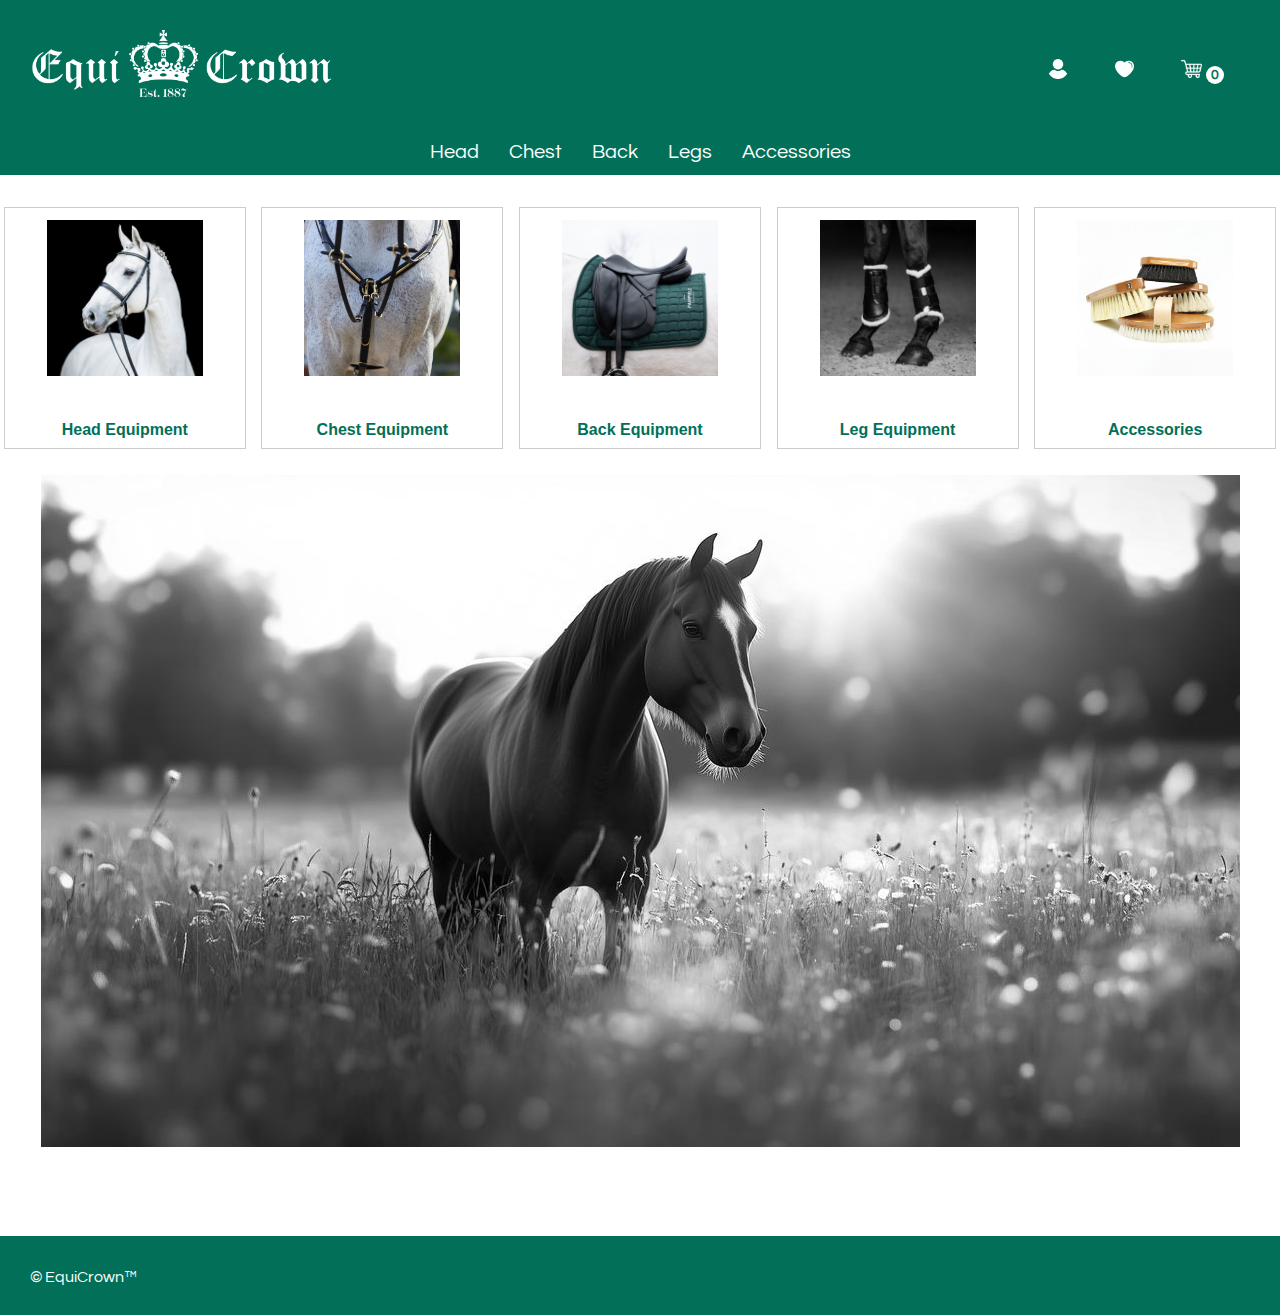
<file: index.html>
<!DOCTYPE html>
<html lang="en">
  <head>
    <meta charset="UTF-8" />
    <meta name="viewport" content="width=device-width, initial-scale=1.0" />
    <title>EquiCrown™</title>
    <link rel="stylesheet" href="Style/main.css" />
    <script src="Script/main.js" defer></script>

    <link rel="preconnect" href="https://fonts.googleapis.com" />
    <link rel="preconnect" href="https://fonts.gstatic.com" crossorigin />
    <link
      href="https://fonts.googleapis.com/css2?family=Questrial&display=swap"
      rel="stylesheet"
    />
  </head>
  <body>
    <header>
      <div class="logo">
        <a href="index.html"
          ><img
            src="images/EquiCrown-long-white-est.png"
            alt="EquiCrown logo long white version with ets. 1887"
        /></a>
      </div>
      <div class="icons">
        <div id="i1">
          <img src="images/user.png" alt="your account icon"/>
        </div>
        <div id="i2">
          <img src="images/whiteheart.png" alt="your favourites icon"/>
        </div>
        <div id="i3">
          <a href="checkout.html"
            ><img src="images/shopping-cart.png" alt="your shopping cart icon"
          /></a>
          <span id="cart">0</span>
        </div>
      </div>
    </header>

    <nav>
      <a href="head.html">Head</a>
      <a href="chest.html">Chest</a>
      <a href="back.html">Back</a>
      <a href="leg.html">Legs</a>
      <a href="">Accessories</a>
    </nav>

   
      <div class="boxcontainer">

        <div class="box" id="one"><img src="images/head.jpg" alt="head equipment ad" />
          <p class="boxText"><a href="head.html">Head Equipment</a></p>
        </div>

        <div class="box" id="two"><img src="images/chest.jpg" alt="chest equipment ad">
          <p class="boxText"><a href="chest.html">Chest Equipment</a></p>
        </div>

        <div class="box" id="three"><img src="images/back.jpg" alt="back equipment ad">
          <p class="boxText"><a href="back.html">Back Equipment</a></p>
        </div>

        <div class="box" id="four"><img src="images/legs.jpg" alt="leg equipment ad">
          <p class="boxText"><a href="leg.html">Leg Equipment</a></p>
        </div>

        <div class="box" id="five"><img src="images/accessories.jpg" alt="accessories equipment ad">
          <p class="boxText"><a href="accessories.html">Accessories</a></p>
        </div>
      </div>


    <div class="fpImage">
      <img src="images/home.jpg" alt="front page image">
    </div>


     <main>
    



    <footer>© EquiCrown™</footer>
  </body>
</html>
</file>
<file: Style/main.css>
/* Home Page */
body {
  margin: 0;
}

header {
  display: flex;
  justify-content: space-between;
  align-items: center;
  background-color: #027059;
  padding: 30px;
}

.logo img {
  max-width: 30%;
}

.icons img {
  max-width: 30%;
}
.icons {
  display: flex;
}

.icons #i3 span {
  color: #027059;
  font-family: 'Questrial', sans-serif;
  font-size: 14px;
  font-weight: bold;
  background-color: rgb(255, 255, 255);
  padding: 2px 5px;
  border-radius: 50%;
}


/* Categories */
nav {
  display: flex;
  justify-content: center;
  font-family: "Questrial", serif;
  background-color: #027059;
  gap: 30px;
}

/* Category links */
nav a {
  text-decoration: none;
  color: white;
  margin-bottom: 1%;
  font-size: 20px;
}

/* Contains all ad boxes */
.boxcontainer {
  display: flex;
  justify-content: center;
  gap: 0.5em;
}

.boxcontainer-ecom {
  display: grid;
  grid-template-columns: repeat(5, 1fr);
  grid-template-rows: repeat(2, 1fr);
  text-align: center;
  gap: 0.5em;
}

.fpImage{
  display: flex;
  justify-content: center;
}
.fpImage img{  
  max-width: 100%;
  padding: 2%;
}

/* If the display is smaller than 1100 pixels it goes down from 5 to 3 columns */
@media screen and (max-width: 1100px) {
  .boxcontainer {
    display: grid; 
    grid-template-columns: repeat(3, 1fr);
    grid-template-rows: auto !important;
    gap: 10px;
    justify-content: center;
    width: 100%;
  }
}
@media screen and (max-width: 800px) {
  .boxcontainer {
    display: grid; 
    grid-template-columns: repeat(2, 1fr);
    grid-template-rows: auto !important;
    gap: 10px;
    justify-content: center;
    width: 100%;
  }
}

nav a:hover {
  animation: hoverEffect 0.3s forwards;
}
nav a {
  animation: hoverOutEffect 0.3s forwards;
}
@keyframes hoverEffect {
  0% {
    color: #ffffff;
  }
  100% {
    color: black;
  }
}
@keyframes hoverOutEffect {
  0% {
    color: black;
  }
  100% {
    color:#ffffff;
  }
}
/* Focuses on the header texts */





/* Chest Page */
.CImages {
  justify-content: center;
  display: flex;
  gap: 10px;
  margin-top: -15%;

}
.CImages img {
  max-width: 40%;
}



/* Head Page */
.box img {
  max-width: 65%;
  margin-top: -25%;
}
/* ad-boxes */
.box {
  width: 15em;
  height: 15em;
  margin: auto;
  background-color: rgb(255, 255, 255);
  display: flex;
  align-items: center;
  justify-content: center;
  font-weight: bold;
  border: 1px solid #ccc;
  margin-top: 2em;
}

.boxText {
  position: absolute;
  margin-top: 220px;
  color: #027059;
  font-family: "scotch-display", sans-serif;
  font-weight: bold;
  font-style: normal;
}

.boxText a {
  text-decoration: none;
  color: #027059;
  font-family: "scotch-display", sans-serif;
}



.addtocart img{
  scale: 0.7;
}

/* + - images */
.cartadder img{
  max-width: 30%;
  cursor: pointer;
}



/* Apply the animation on hover */
nav a:hover {
  animation: hoverEffect 0.3s forwards;
}

/* Apply the reverse animation when not hovering */
nav a {
  animation: hoverOutEffect 0.3s forwards;
}


@media screen and (max-width: 1100px) {
  .boxcontainer-ecom {
    display: grid; 
    grid-template-columns: repeat(3, 1fr);
    grid-template-rows: auto !important;
    gap: 10px;
    justify-content: center;
    width: 100%;
  }
}
@media screen and (max-width: 800px) {
  .boxcontainer-ecom {
    display: grid; 
    grid-template-columns: repeat(2, 1fr);
    grid-template-rows: auto !important;
    gap: 10px;
    justify-content: center;
    width: 100%;
  }
}


/* Detail Page Dressage Bridle */
.bridleImage img {
  max-width: 40%;
  padding: 3%;
}

.bridleImage {
  display: flex;
  flex-direction: row;
  align-items: flex-start;
}

.bridleDetails {
  display: flex;
  flex-direction: column;
  margin-left: 10%;
}

.bridleText{
  display: flex;
  flex-direction: column;
}

h1{
  padding-top: 8%;
  color: #027059;
  font-family: "scotch-display", sans-serif;
  font-size: 40px;
}
h2{
  color: #027059;
  font-family: "scotch-display", sans-serif;
  font-size: 26px;
}

h3{
  color: #027059;
  font-family: "Questrial", serif;
  font-size: 20px;
  margin-bottom: -2%;
}





.info{
  max-width: 70%;
  color: #000000;
  font-family: "Questrial", serif;
  font-size: 18px;
  padding-bottom: 5%;
}

/* Options for product */
.Colors{
  color: #027059;
  font-family: "Questrial", serif;
  font-size: 20px;
  padding: 5px;
}
.Size{
  color: #027059;
  font-family: "Questrial", serif;
  font-size: 20px;
  padding: 5px;
}
.quantity{
  box-sizing: content-box;
  padding: 5px;
  justify-content: center;
}
.button{
  justify-content: left;
  bottom: 10%;
  background-color: #027059;
  color: white;
  padding: 5px 10px;
  border-radius: 5px;
  font-size: 16px;
  border: #027059;
}

.addtocart{
  margin-top: 2%;
  background-color: #027059;
  color: white;
  padding: 10px 15px;
  border-radius: 5px;
  font-size: 16px;
  border: #027059;
}


/* Checkout page (Shopping Cart) */
h5{
  margin-top: 2%;
  margin-left: 2%;
  color: #027059;
  font-family: "scotch-display", sans-serif;
  font-size: 40px;
}

.checkoutbtn {
  padding: 7px 15px;
  background-color: #027059;
  color: #ffffff;
  font-size: 20px;
  border: none;
  cursor: pointer;
  display: block;
  margin: 50px auto 0;
  text-align: center;
  width: fit-content;
}


.listCart img{
  width: 20%;
  padding-bottom: 10px;

}
.listCart{
  display: flex;
  flex-direction: column;
  align-items: center;
  color: #027059;
  font-family: "Questrial", serif;
  font-size: 20px;
  padding: 5px;
  text-align: center;
}

.minus {
  display: inline-flex;
  justify-content: center;
  align-items: center;
  width: 30px;
  height: 30px;
  background-color: #027059;
  border-radius: 50%;
  color: #ffffff;
  font-size: 20px;
  cursor: pointer;
  text-align: center;
}
.plus {
  display: inline-flex;
  justify-content: center;
  align-items: center;
  width: 30px;
  height: 30px;
  background-color: #027059;
  border-radius: 50%;
  color: #ffffff;
  font-size: 20px;
  cursor: pointer;
  text-align: center;
}




footer {
  border-top: 3px solid#027059;
  margin-top: 5%;
  background-color: #027059;
  font-family: "Questrial", serif;
  color: white;
  padding: 30px;
}
</file>
